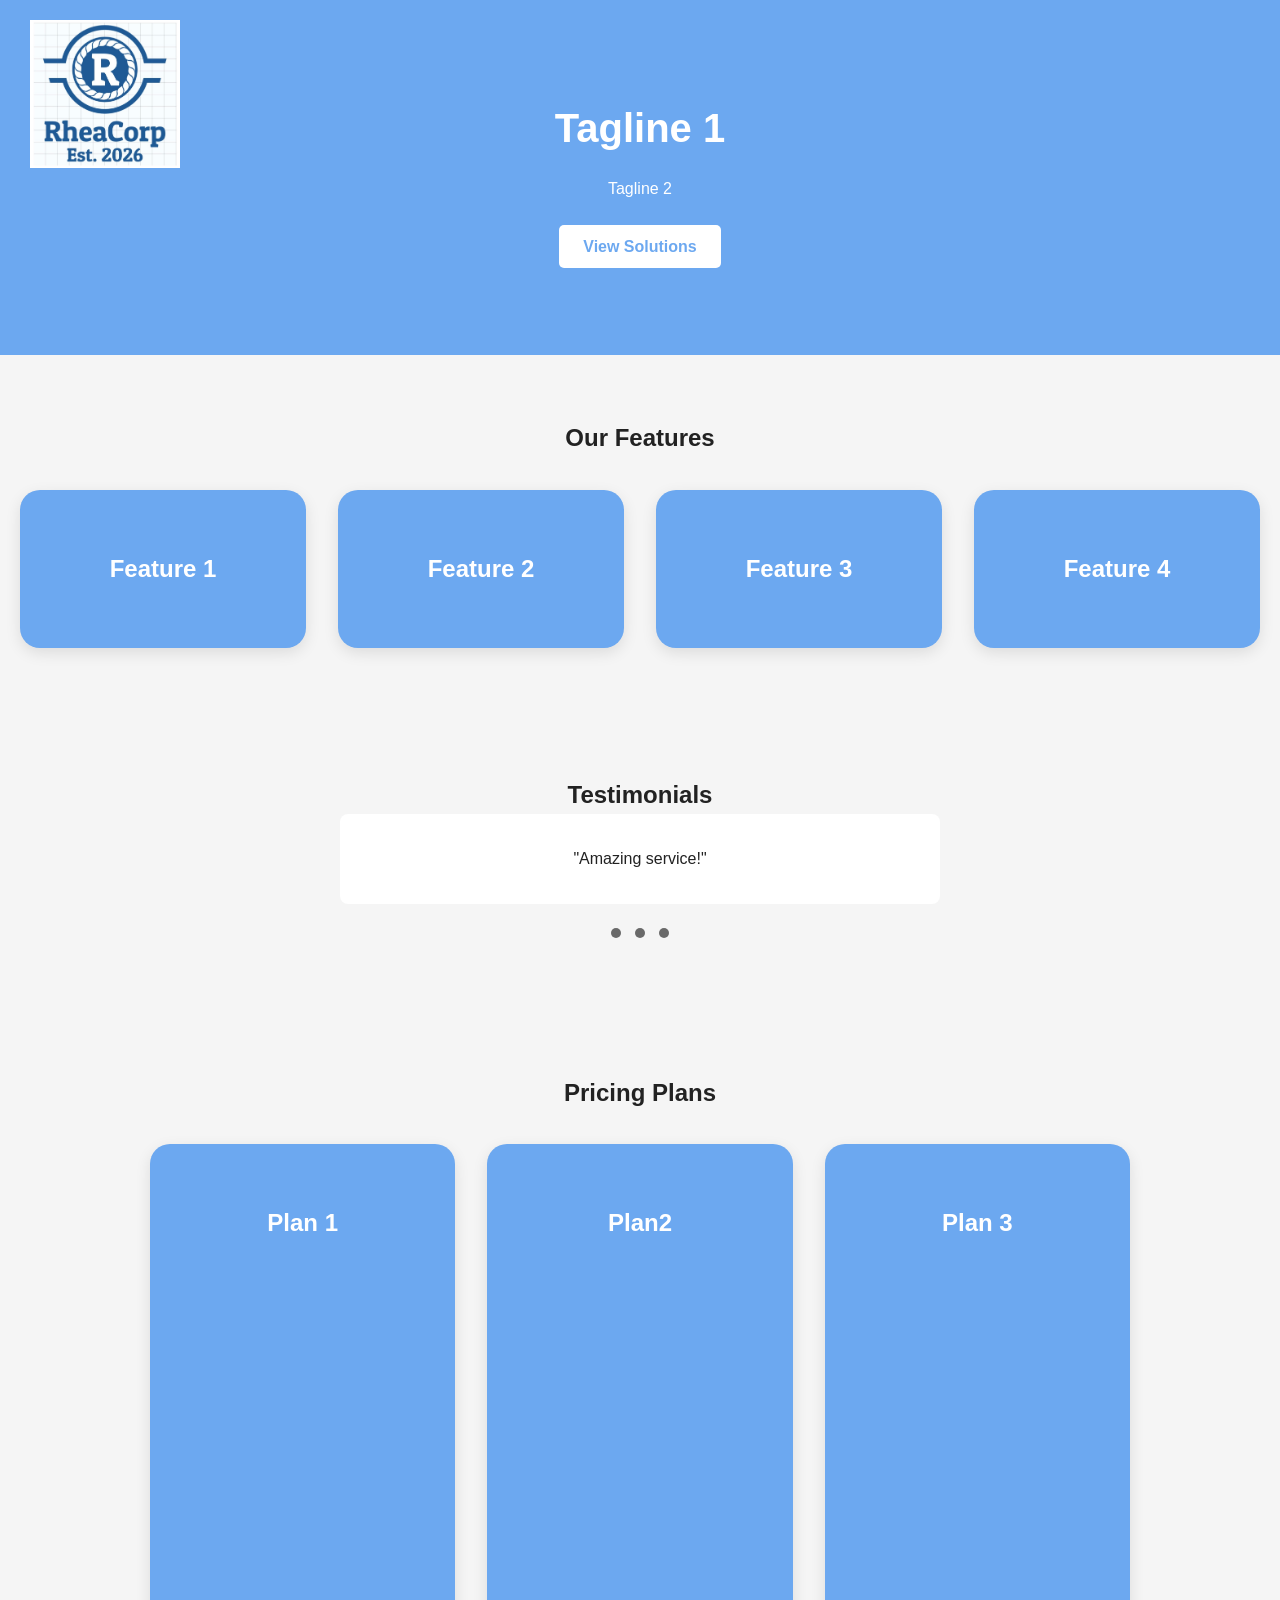
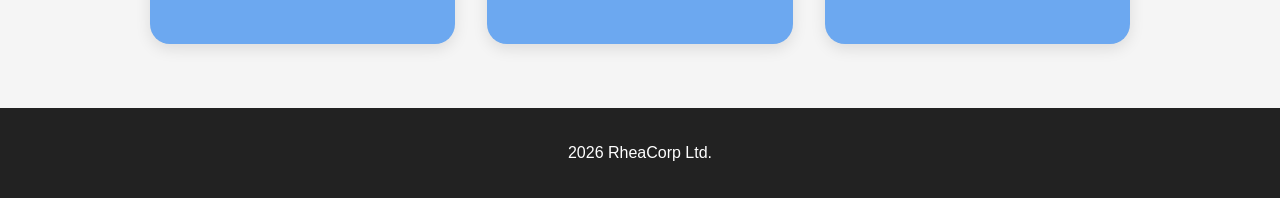
<file: index.html>
<!DOCTYPE html>
<html>
    <head lang="en">
        <!--metadata to specify characterset and  view design to support easily on mobile or any other device-->
        <meta charset="UTF-8">
        <meta name="viewport" content="width=device-width , initial-scale=1.0 ">

        <title> RheaCorp Business Solutions Ltd. </title>
        <link rel="stylesheet" href="style.css">
    </head>

    <body>
        <!--Hero Section-->
        <header class="hero">
            <img src="logo.jpeg" alt="RheaCorp Logo" class="logo">
            <!--Container Section-->
            <div class="container">
                <h1>Tagline 1</h1>
                <p>Tagline 2</p>
                <!--Button-->
                <a href="#" class="btn">View Solutions</a> 
            </div>
        </header>
        
        <main>
            <section class="features">
                <h2> Our Features </h2>
                <div class="features-grid">
                    <article class="feature-card"><h2>Feature 1</h2></article>
                    <article class="feature-card"><h2>Feature 2</h2></article>
                    <article class="feature-card"><h2>Feature 3</h2></article>
                    <article class="feature-card"><h2>Feature 4</h2></article>
                </div>
            </section>

            <section class="testimonials">
                <h2>Testimonials</h2>

                <div class="carousel">
                    <input type="radio" name="slider" id="slide1" checked>
                    <input type="radio" name="slider" id="slide2">
                    <input type="radio" name="slider" id="slide3">

                    <div class="slides">
                        <div class="slide">"Amazing service!"</div>
                        <div class="slide">"Boosted our growth."</div>
                        <div class="slide">"Highly recommended."</div>
                    </div>

                    <div class="controls">
                        <label for="slide1"></label>
                        <label for="slide2"></label>
                        <label for="slide3"></label>
                    </div>
                </div>
            </section>

            <section class="pricing">
                <h2> Pricing Plans </h2>
                <div class="pricing-grid">
                    <article class="feature-card"><h2 >Plan 1</h2></article>
                    <article class="feature-card"><h2>Plan2</h2></article>
                    <article class="feature-card"><h2>Plan 3</h2></article>
                </div>
            </section>

        </main>

        <footer>
            <p>2026 RheaCorp Ltd.</p>
        </footer>
    </body>
</html>
</file>
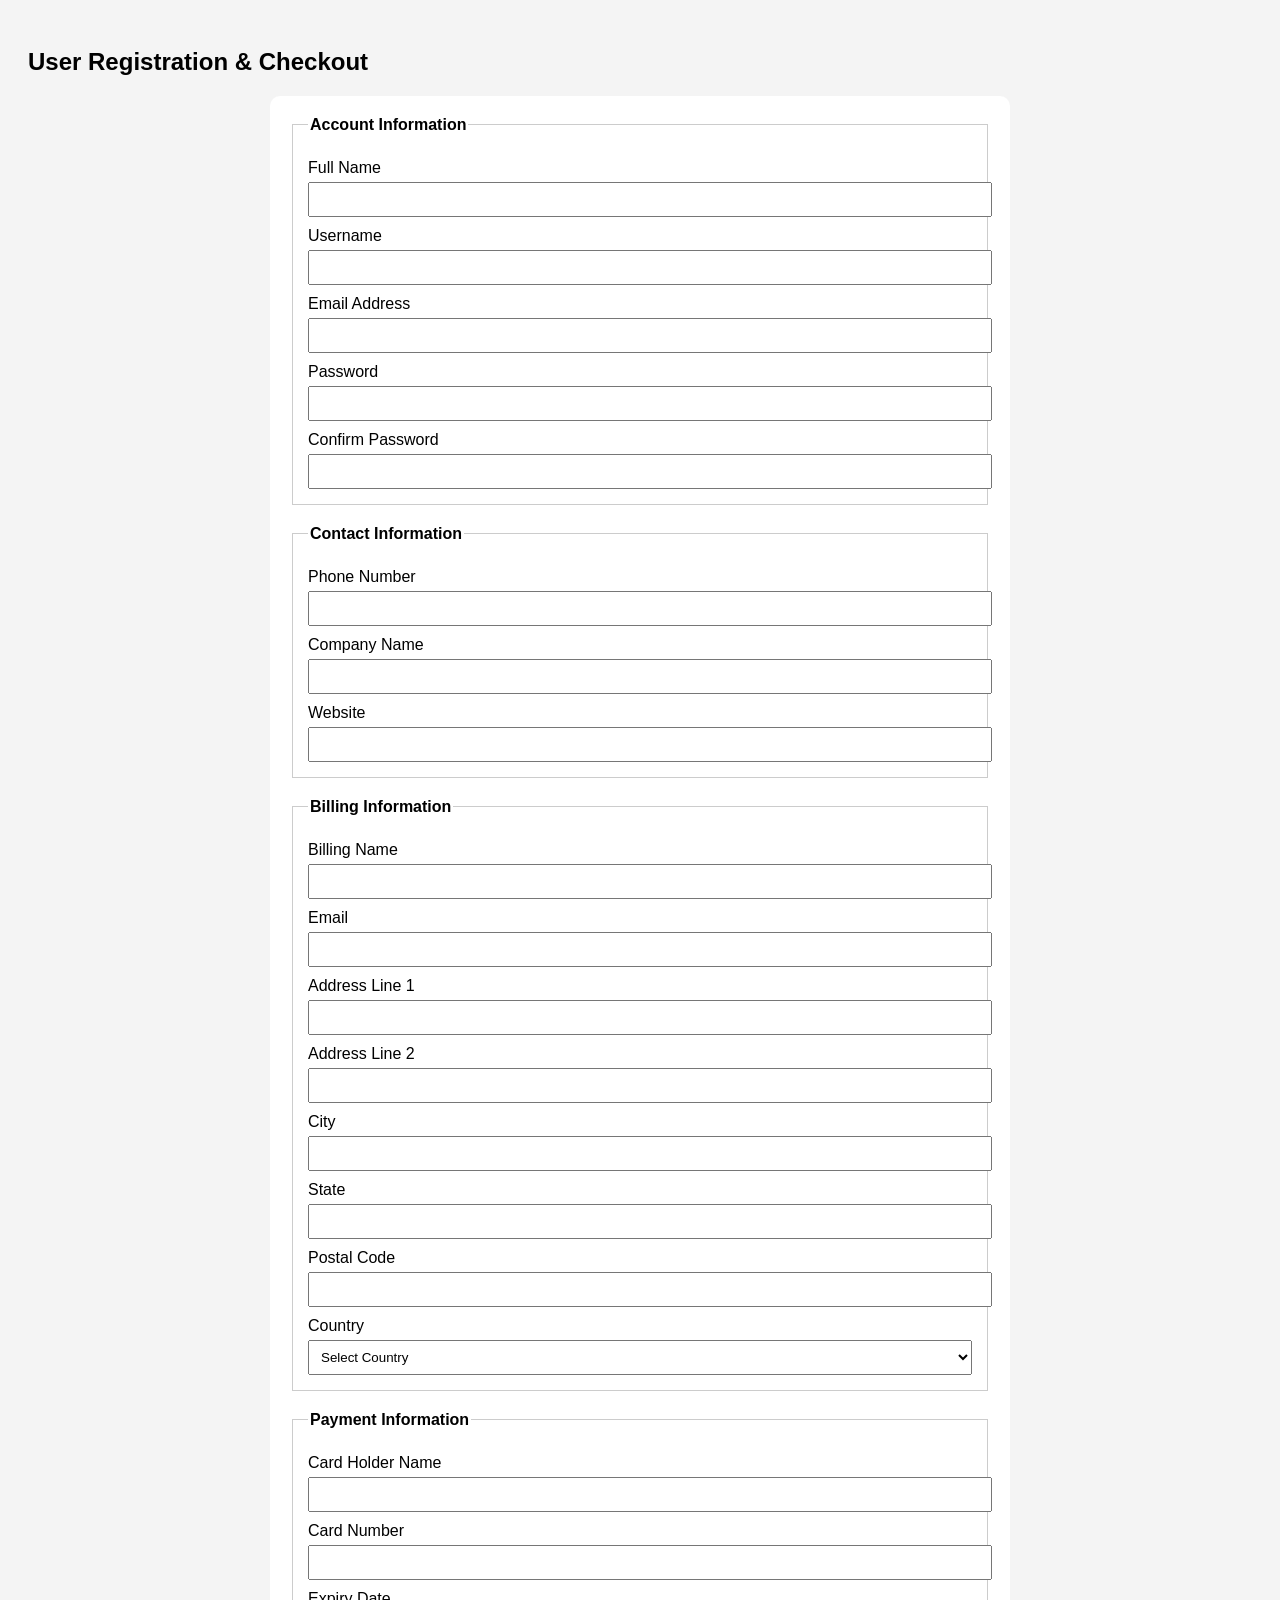
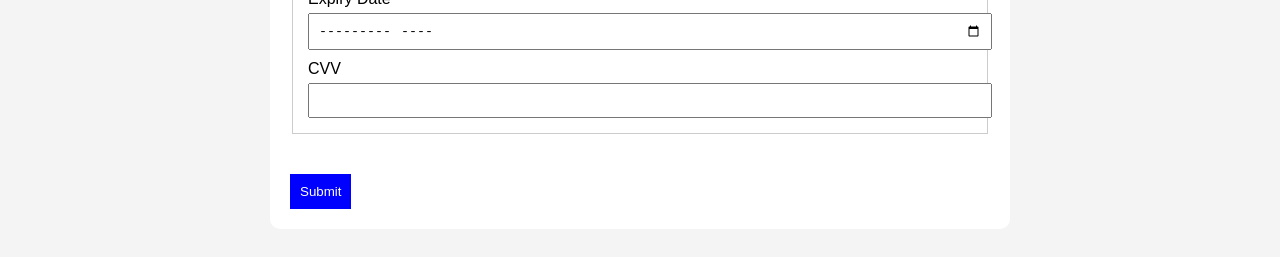
<file: index-forms.html>
<!DOCTYPE html>
<html lang="en">
<head>
<meta charset="UTF-8">
<title>User Registration and Checkout</title>

<style>

body{
font-family: Arial;
background:#f4f4f4;
padding:20px;
}

form{
background:white;
padding:20px;
max-width:700px;
margin:auto;
border-radius:10px;
}

fieldset{
margin-bottom:20px;
padding:15px;
border:1px solid #ccc;
}

legend{
font-weight:bold;
}

label{
display:block;
margin-top:10px;
}

input, select{
width:100%;
padding:8px;
margin-top:5px;
}

button{
margin-top:20px;
padding:10px;
background:blue;
color:white;
border:none;
cursor:pointer;
}

</style>

</head>

<body>

<h2>User Registration & Checkout</h2>

<form>

<!-- Account Information -->
<fieldset>
<legend>Account Information</legend>

<label>Full Name</label>
<input type="text" name="fullname" required>

<label>Username</label>
<input type="text" name="username" required>

<label>Email Address</label>
<input type="email" name="email" required>

<label>Password</label>
<input type="password" name="password" required>

<label>Confirm Password</label>
<input type="password" name="confirmPassword" required>

</fieldset>

<!-- Contact Information -->

<fieldset>
<legend>Contact Information</legend>

<label>Phone Number</label>
<input type="tel" name="phone" required>

<label>Company Name</label>
<input type="text" name="company">

<label>Website</label>
<input type="url" name="website">

</fieldset>

<!-- Billing Information -->

<fieldset>
<legend>Billing Information</legend>

<label>Billing Name</label>
<input type="text" required>

<label>Email</label>
<input type="email" required>

<label>Address Line 1</label>
<input type="text" required>

<label>Address Line 2</label>
<input type="text">

<label>City</label>
<input type="text" required>

<label>State</label>
<input type="text" required>

<label>Postal Code</label>
<input type="text" required>

<label>Country</label>

<select required>

<option value="">Select Country</option>
<option>India</option>
<option>USA</option>
<option>UK</option>
<option>Canada</option>

</select>

</fieldset>

<!-- Payment Information -->

<fieldset>

<legend>Payment Information</legend>

<label>Card Holder Name</label>
<input type="text" required>

<label>Card Number</label>
<input type="number" required>

<label>Expiry Date</label>
<input type="month" required>

<label>CVV</label>
<input type="password" maxlength="3" required>

</fieldset>

<button type="submit">Submit</button>

</form>

</body>
</html>
</file>
<file: style.css>
/* Reset */
* {
    margin : 0;
    padding : 0;
    box-sizing :border-box;
}

/* Variables */
:root {
    --primary : rgb(108, 168, 240);
    --dark : #222;
    --light : whitesmoke;
    --gray : dimgray;
}

body {
    font-family: Arial,sans-serif;
    line-height: 1.6;
    background : var(--light);
    color: var(--dark);
}

/* Container Section */
.container {
    width : 90%;
    max-width : 1100px;
    margin: auto;
}

section {
    padding: 64px 0;
    text-align: center;
}

/* Hero Section */
.hero {
    background: var(--primary);
    color: white;
    padding: 96px 0;
    text-align: center;
}

.hero h1 {
   font-size: 40px;
   margin-bottom: 16px;
}

.hero p{
    margin-bottom: 32px;
}

.logo {
  position: absolute;
  top: 20px;
  left: 30px;
  width: 150px;
  height: auto;
  object-fit: contain;
}

.btn{
    background: white;
    color: var(--primary);
    padding: 13px 24px;
    text-decoration: none;
    border-radius: 5px;
    font-weight: bold;
}

.features-grid {
  display: grid;
  gap: 32px;
  margin-top: 32px;
  margin-left: 20px;
  margin-right: 20px;
}

.feature-card {
  background: var(--primary);
  padding: 60px 32px;
  border-radius: 20px;
  box-shadow: 0 5px 15px rgba(0, 0, 0, 0.1);
  font-weight: bold;
  color: white;
}

.pricing .feature-card {
  text-align: center;
  font-weight: bold;
  min-height: 500px;
  max-width: 350px;
}

@media (min-width: 768px) {
  .features-grid {
    grid-template-columns: repeat(2, 1fr);
  }
}

@media (min-width: 1024px) {
  .features-grid {
    grid-template-columns: repeat(4, 1fr);
  }
}

.carousel {
  position: relative;
  overflow: hidden;
  max-width: 600px;
  margin: auto;
}

.slides {
  display: flex;
  transition: transform 0.5s ease;
}

.slide {
  width: 100%;
  padding: 32px;
  background: white;
  border-radius: 8px;
  flex-shrink: 0;
}

input[type="radio"] {
  display: none;
}

/* Slide movement */
#slide1:checked ~ .slides {
  transform: translateX(0%);
}
#slide2:checked ~ .slides {
  transform: translateX(-100%);
}
#slide3:checked ~ .slides {
  transform: translateX(-200%);
}

/* Controls */
.controls {
  margin-top: 16px;
}

.controls label {
  display: inline-block;
  width: 10px;
  height: 10px;
  background: var(--gray);
  border-radius: 50%;
  margin: 0 5px;
  cursor: pointer;
}

.pricing-grid {

  display: grid;
  text-align: center;
  gap: 32px;
  margin-top: 32px;
  margin-left: 150px;
  margin-right: 150px;
}


@media (min-width: 768px) {
  .pricing-grid {
    grid-template-columns: repeat(3, 1fr);
  }
}
@media (max-width: 767px) {
  .logo{
    max-width: 50px;
  }
}


footer {
  background: var(--dark);
  color: white;
  text-align: center;
  padding: 2rem 0;
}
</file>
